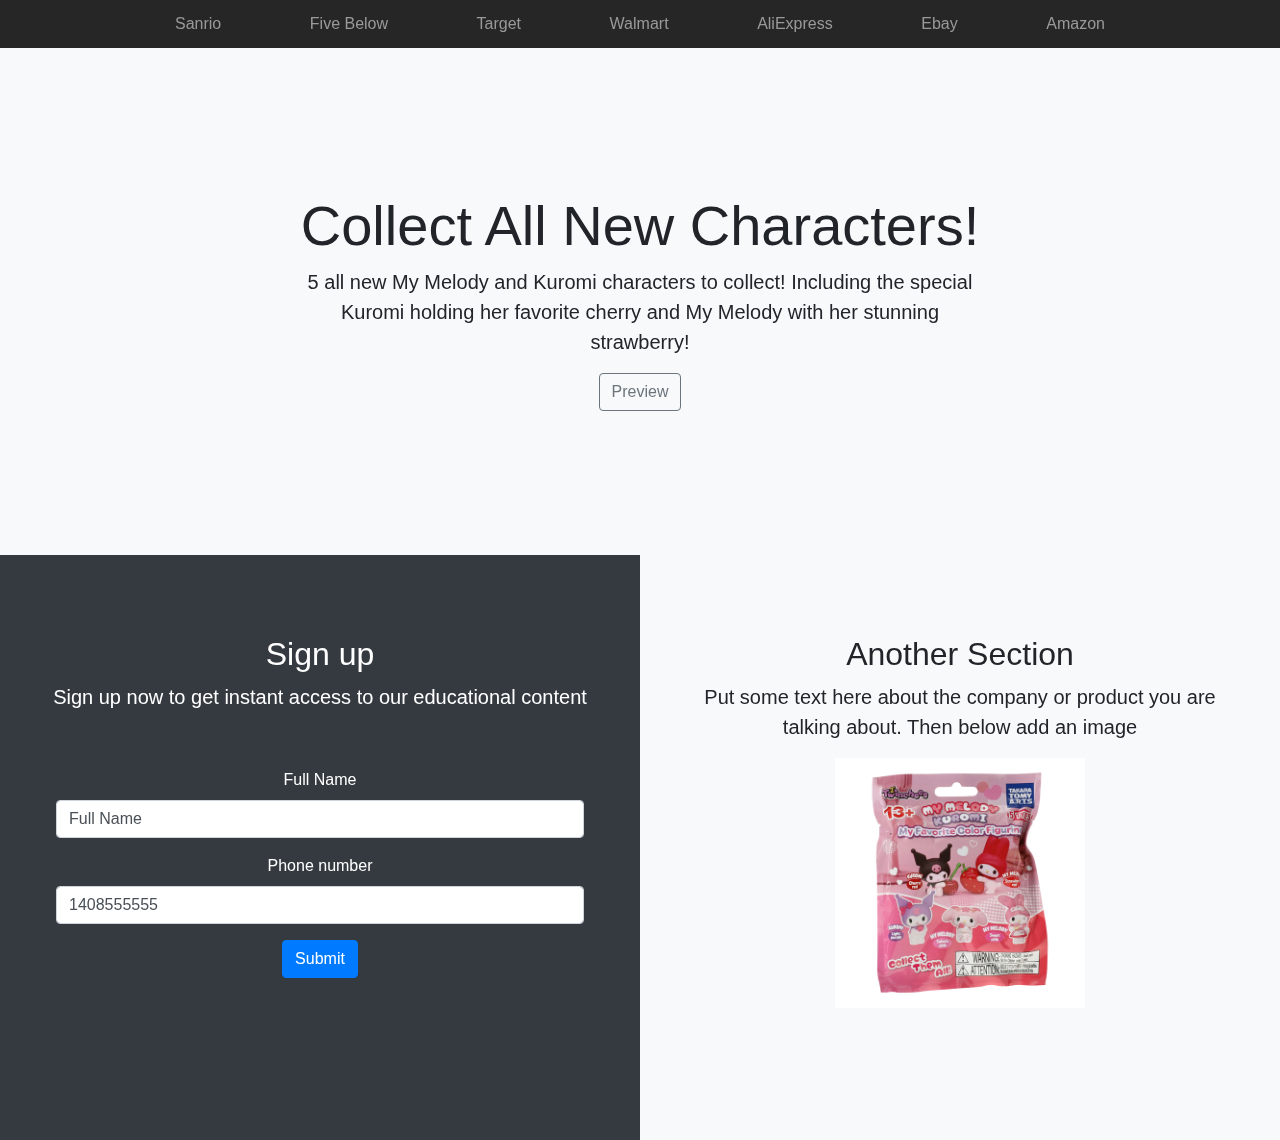
<file: LearnCS8-Twilio/index.html>
<!doctype html>
<html lang="en">
    <head>
<!-- Required meta tags -->
    <meta charset="utf-8">
    <meta name="viewport" content="width=device-width, initial-scale=1, shrink-to-fit=no">
    <meta name="description" content="New! Sanrio My Melody and Kuromi Blind Bag!">
    <meta name="author" content="862329234">

<!-- Bootstrap CSS -->
    <link rel="stylesheet" href="https://stackpath.bootstrapcdn.com/bootstrap/4.5.2/css/bootstrap.min.css" integrity="sha384-JcKb8q3iqJ61gNV9KGb8thSsNjpSL0n8PARn9HuZOnIxN0hoP+VmmDGMN5t9UJ0Z" crossorigin="anonymous">

<!-- Title of your Website -->
    <title>My Melody and Kuromi My Favorite Color Figurine Blind Bag</title>
    <link href="product.css" rel="stylesheet">
    </head>
    <body>
 <nav class="site-header sticky-top py-1">
<!-- Top Menu Bar -->
    <div class="container d-flex flex-column flex-md-row justify-content-between">
<a class="py-2 d-none d-md-inline-block" id="menu-item-1" href="https://www.sanrio.com/" target="_blank">Sanrio</a>
<a class="py-2 d-none d-md-inline-block" id="menu-item-2" href="https://www.fivebelow.com/" target="_blank">Five Below</a>
<a class="py-2 d-none d-md-inline-block" id="menu-item-3" href="https://www.target.com/?ref=tgt_adv_XS000000&AFID=google&fndsrc=tgtao&DFA=71700000012637812&CPNG=Other_Target%2BBrand%7CHoliday_Ecomm_Other&adgroup=Core+Branded+Keywords&LID=700000001170706&LNM=target&MT=e&network=g&device=c&location=9031443&targetid=kwd-19131461&gclid=CjwKCAiAlp2fBhBPEiwA2Q10D0sX5itESCcsBfUziYBOiLd9acwYX0if50r0qxtfLf_3lF_MkIZasBoClAMQAvD_BwE&gclsrc=aw.ds" target="_blank">Target</a>
<a class="py-2 d-none d-md-inline-block" id="menu-item-4" href="https://www.walmart.com/?&adid=22222222220220085369&wmlspartner=wmtlabs&wl0=e&wl1=g&wl2=c&wl3=521205638070&wl4=kwd-27665750&wl5=9031443&wl6=&wl7=&wl8=&veh=sem&gclid=CjwKCAiAlp2fBhBPEiwA2Q10D1OGuQeGEKfYCsI-Xs6Y7LBUVonzJCYbkOc5MuiOque-kUbt3iLhwxoCo7MQAvD_BwE&gclsrc=aw.ds" target="_blank">Walmart</a>
<a class="py-2 d-none d-md-inline-block" id="menu-item-5" href="https://best.aliexpress.com/?af=5bc719ad3d1c1&dp=5bc719ad3d1c1&aff_fcid=87ba963c94ab4a4a83ee74a260154144-1676171187331-09287-_AdZIyM&tt=CPS_NORMAL&aff_fsk=_AdZIyM&aff_platform=portals-promotion&sk=_AdZIyM&aff_trace_key=87ba963c94ab4a4a83ee74a260154144-1676171187331-09287-_AdZIyM&terminal_id=0928347fc537440f8bb4d05c69e2663e" target="_blank">AliExpress</a>
<a class="py-2 d-none d-md-inline-block" id="menu-item-6" href="https://www.ebay.com/" target="_blank">Ebay</a>
<a class="py-2 d-none d-md-inline-block" id="menu-item-7" href="https://www.amazon.com/?tag=amazusnavi-20&hvadid=381823287328&hvpos=&hvnetw=g&hvrand=10109593019199676378&hvpone=&hvptwo=&hvqmt=e&hvdev=c&hvdvcmdl=&hvlocint=&hvlocphy=9031443&hvtargid=kwd-141118230&ref=pd_sl_45vpgydmha_e&hydadcr=28883_11845442&gclid=CjwKCAiAlp2fBhBPEiwA2Q10D3d_UF0RQhgS1aEDYe2viCoxBem5WbXQs4TfQqaET11d3B3PomuZHBoCfXYQAvD_BwE" target="_blank">Amazon</a>
    </div>
</nav>
<!-- Main Header Section h1-->
<div class="position-relative overflow-hidden p-3 p-md-5 m-md-0 text-center bg-light">
    <div class="col-md-8 p-lg-5 mx-auto my-5">
<h1 class="display-4 font-weight-normal">Collect All New Characters!</h1>
<p class="lead font-weight-normal">5 all new My Melody and Kuromi characters to collect! Including the special Kuromi holding her favorite cherry and My Melody with her stunning strawberry! </p>
<a class="btn btn-outline-secondary" href="https://www.youtube.com/watch?v=onREP2cQKVI" target="_blank">Preview</a>
    </div>
</div>
</nav>
<!-- Left Tile -->
<div class="d-md-flex flex-md-equal w-100">
    <div class="bg-dark pt-3 px-3 pt-md-5 px-md-5 text-center text-white overflow-hidden">
<div class="my-3 py-3">
<h2 class="display-5">Sign up</h2>
<p class="lead">Sign up now to get instant access to our educational content</p>
</div>
<!-- Web form when submitted will send a text message -->
<form class="p-2" onsubmit="sendTextMessage(); return false;">
<!-- Full Name Form Field -->
<div class="form-group">
<label for="example-first-name">Full Name</label>
<input type="text" value="Full Name" class="form-control" id="example-first-name" aria-describedby="emailHelp">
</div>
<!-- Phone Number Form Field -->
<div class="form-group">
<label for="example-tel-input">Phone number</label>
<input type="tel" class="form-control" value="1408555555" id="example-tel-input">
</div>
<!-- JavaScript that handles onSubmit logic -->
<!-- Configure the XHR request below with your own credentials -->
<script>
function sendTextMessage() {
console.log("Hello world!");
var xhr = new XMLHttpRequest();
var accountSID = "ACd203ff2af3bbbc13a0eccb43abf7ff5b";
var authToken = "9cb9e856dc962dfc0cd405fcb20c6511";
var base64encoded = accountSID + ":" + authToken;
var params = "To=" + document.getElementById('example-tel-input').value + "&From=" + "18447711450" + "&Body=" + "Hello " + document.getElementById('example-first-name').value + "hi"
xhr.open("POST", "https://api.twilio.com/2010-04-01/Accounts/" + accountSID + "/Messages.json", true);
xhr.setRequestHeader('Content-Type', 'application/x-www-form-urlencoded');
 xhr.setRequestHeader('Authorization', 'Basic ' + btoa(base64encoded));
xhr.send(params);
}
    </script>
<!-- Submit button that will execute the sendTextMessage function -->
<button type="submit" class="btn btn-primary">Submit</button></form>
    </div>
<!-- Right Tile -->
    <div class="bg-light pt-3 px-3 pt-md-5 px-md-5 text-center overflow-hidden">
    <div class="my-3 p-3">
    <h2 class="display-5">Another Section</h2>
    <p class="lead">Put some text here about the company or product you are talking about. Then below add an image</p>
    <img class="mx-auto" src="example_image.jpeg" height="250px">
    </div>
    <div class="mx-auto" style="width: 80%; height: 100px; border-radius: 21px 21px 0 0;"></div>
    </div>
</div>
    </body>
</html>
</file>
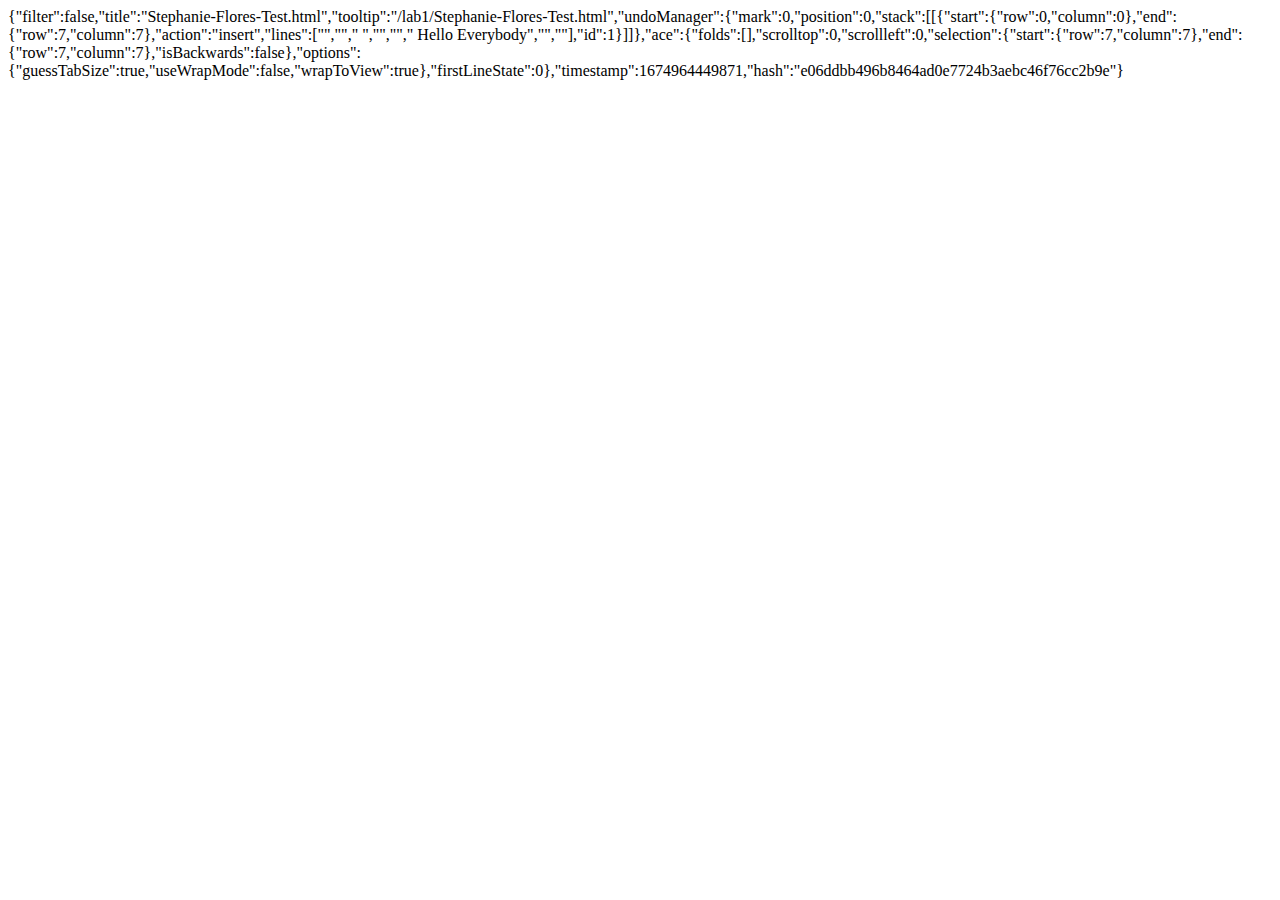
<file: .c9/metadata/environment/lab1/Stephanie-Flores-Test.html>
{"filter":false,"title":"Stephanie-Flores-Test.html","tooltip":"/lab1/Stephanie-Flores-Test.html","undoManager":{"mark":0,"position":0,"stack":[[{"start":{"row":0,"column":0},"end":{"row":7,"column":7},"action":"insert","lines":["<html>","<head>"," <title>Hello World</title>","</head>","<body>"," Hello Everybody","</body>","</html>"],"id":1}]]},"ace":{"folds":[],"scrolltop":0,"scrollleft":0,"selection":{"start":{"row":7,"column":7},"end":{"row":7,"column":7},"isBackwards":false},"options":{"guessTabSize":true,"useWrapMode":false,"wrapToView":true},"firstLineState":0},"timestamp":1674964449871,"hash":"e06ddbb496b8464ad0e7724b3aebc46f76cc2b9e"}
</file>
<file: LearnCS8-Twilio/product.css>
.container {
  max-width: 960px;
}

/*
 * Custom translucent site header
 */

.site-header {
  background-color: rgba(0, 0, 0, .85);
  -webkit-backdrop-filter: saturate(180%) blur(20px);
  backdrop-filter: saturate(180%) blur(20px);
}
.site-header a {
  color: #999;
  transition: ease-in-out color .15s;
}
.site-header a:hover {
  color: #fff;
  text-decoration: none;
}

/*
 * Dummy devices (replace them with your own or something else entirely!)
 */

.product-device {
  position: absolute;
  right: 10%;
  bottom: -30%;
  width: 300px;
  height: 540px;
  background-color: #333;
  border-radius: 21px;
  -webkit-transform: rotate(30deg);
  transform: rotate(30deg);
}

.product-device::before {
  position: absolute;
  top: 10%;
  right: 10px;
  bottom: 10%;
  left: 10px;
  content: "";
  background-color: rgba(255, 255, 255, .1);
  border-radius: 5px;
}

.product-device-2 {
  top: -25%;
  right: auto;
  bottom: 0;
  left: 5%;
  background-color: #e5e5e5;
}


/*
 * Extra utilities
 */

.flex-equal > * {
  -ms-flex: 1;
  flex: 1;
}
@media (min-width: 768px) {
  .flex-md-equal > * {
    -ms-flex: 1;
    flex: 1;
  }
}

.overflow-hidden { overflow: hidden; }
</file>
